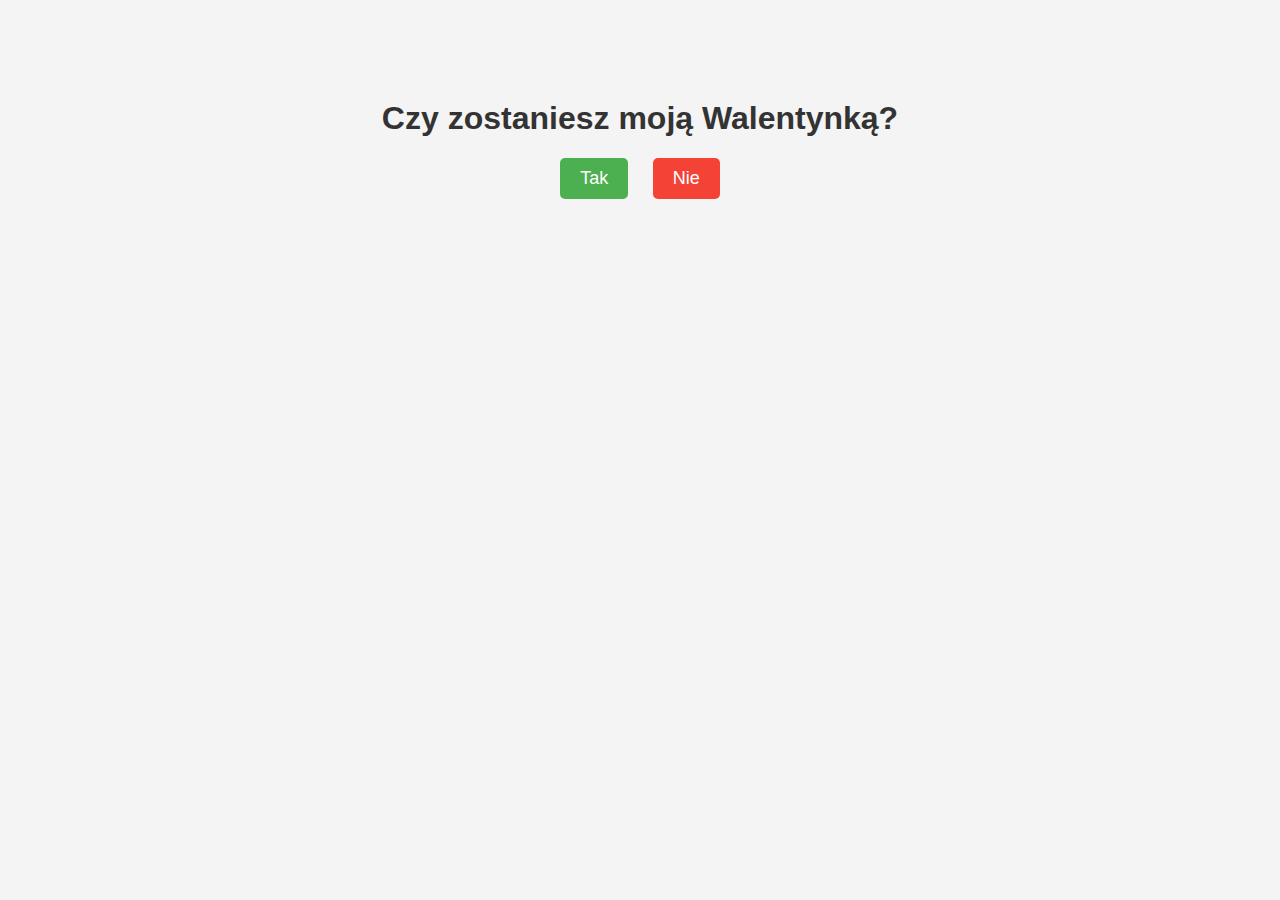
<file: index.html>
<!DOCTYPE html>
<html lang="pl">
  <head>
    <meta charset="UTF-8" />
    <meta name="viewport" content="width=device-width, initial-scale=1.0" />
    <title>Czy zostaniesz moją Walentynką?</title>
    <link rel="stylesheet" href="styles.css" />
  </head>
  <body>
    <div class="container">
      <h1>Czy zostaniesz moją Walentynką?</h1>
      <div class="button-container">
        <button id="yesBtn" onclick="redirectToLovePage()">Tak</button>
        <button id="noBtn">Nie</button>
      </div>
    </div>

    <script>
      function redirectToLovePage() {
        window.location.href = 'kocham_cie.html' // Przekierowanie do strony z kocham cię
      }
    </script>
  </body>
</html>
</file>
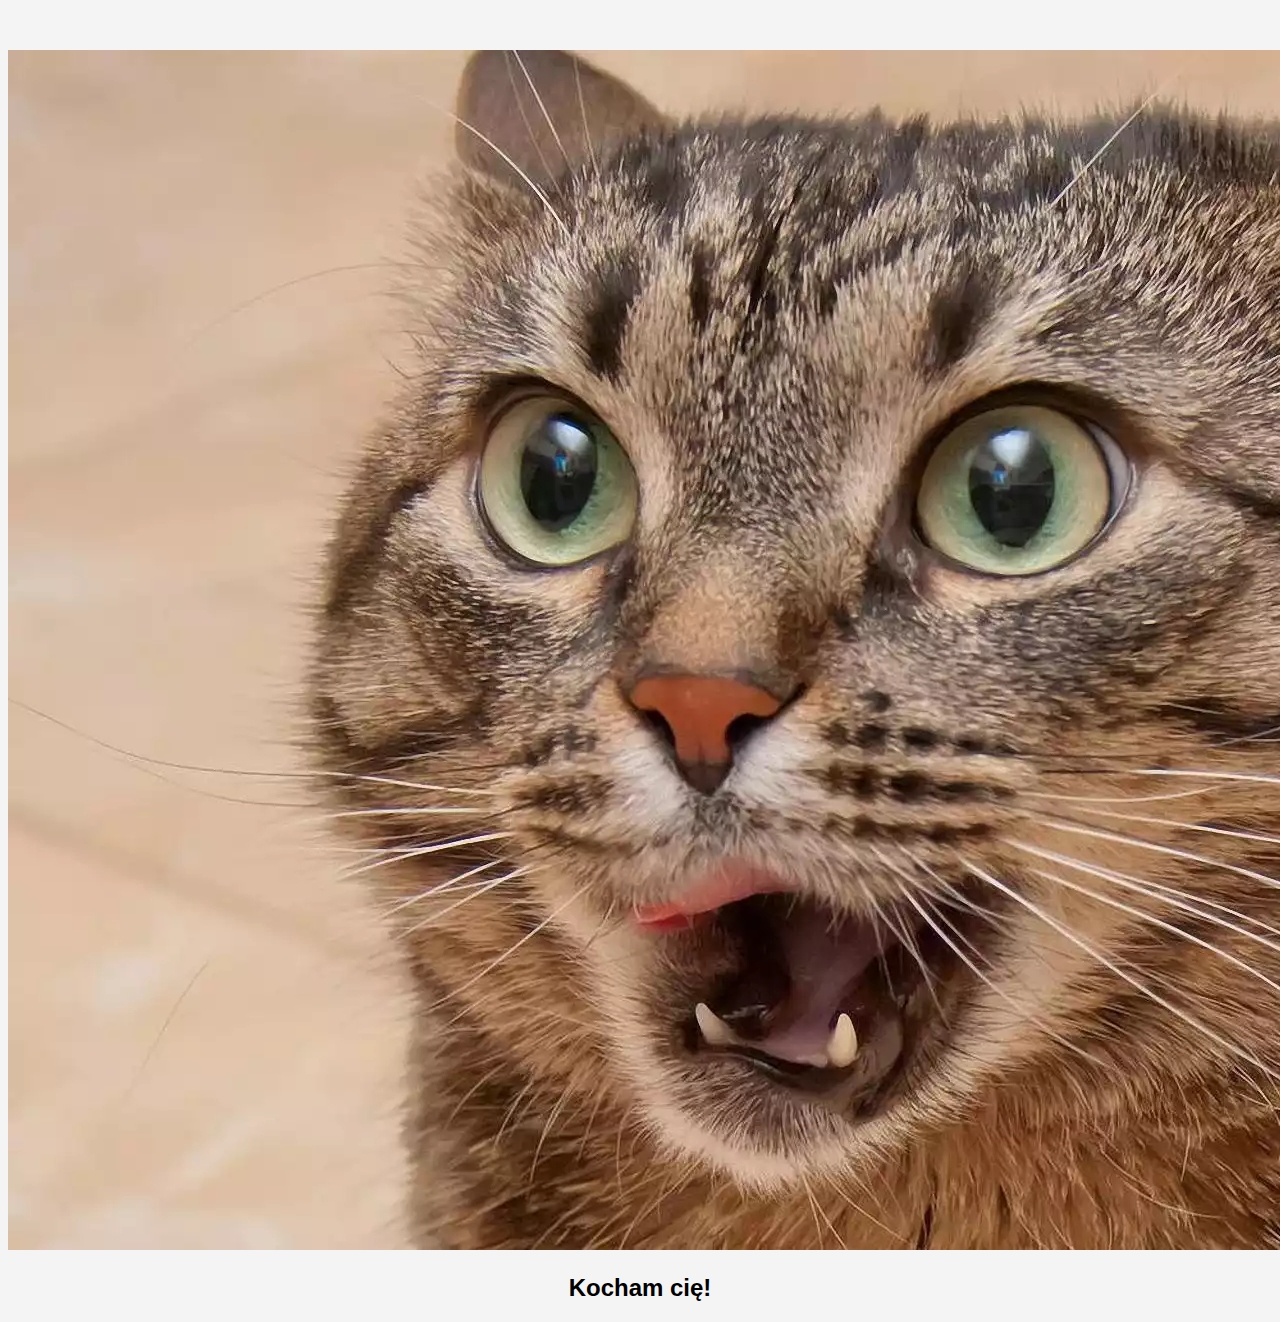
<file: kocham_cie.html>
<!DOCTYPE html>
<html lang="pl">
  <head>
    <meta charset="UTF-8" />
    <meta name="viewport" content="width=device-width, initial-scale=1.0" />
    <title>Kocham cię!</title>
    <link rel="stylesheet" href="styles.css" />
  </head>
  <body>
    <div class="love-container">
      <img src="kot.jpg.jpeg" alt="Zdjęcie kota" />
      <h2>Kocham cię!</h2>
    </div>
  </body>
</html>
</file>
<file: styles.css>
body {
  font-family: Arial, sans-serif;
  background-color: #f4f4f4;
}

.container {
  max-width: 600px;
  margin: 100px auto;
  text-align: center;
}

.love-container {
  text-align: center;
  margin-top: 50px;
}

h1 {
  color: #333;
}

.button-container {
  margin-top: 20px;
}

button {
  padding: 10px 20px;
  font-size: 18px;
  border: none;
  border-radius: 5px;
  cursor: pointer;
  margin: 0 10px;
  transition: transform 0.2s; /* Dodajemy przejście (animację) transformacji */
}

button#yesBtn {
  background-color: #4caf50;
  color: white;
}

button#noBtn {
  background-color: #f44336;
  color: white;
}

button#noBtn:hover {
  transform: scale(1.1); /* Powiększenie przycisku przy najechaniu myszką */
}

button:active,
button:focus {
  outline: none; /* Usuwamy domyślny obramowanie przycisku po kliknięciu */
}
</file>
